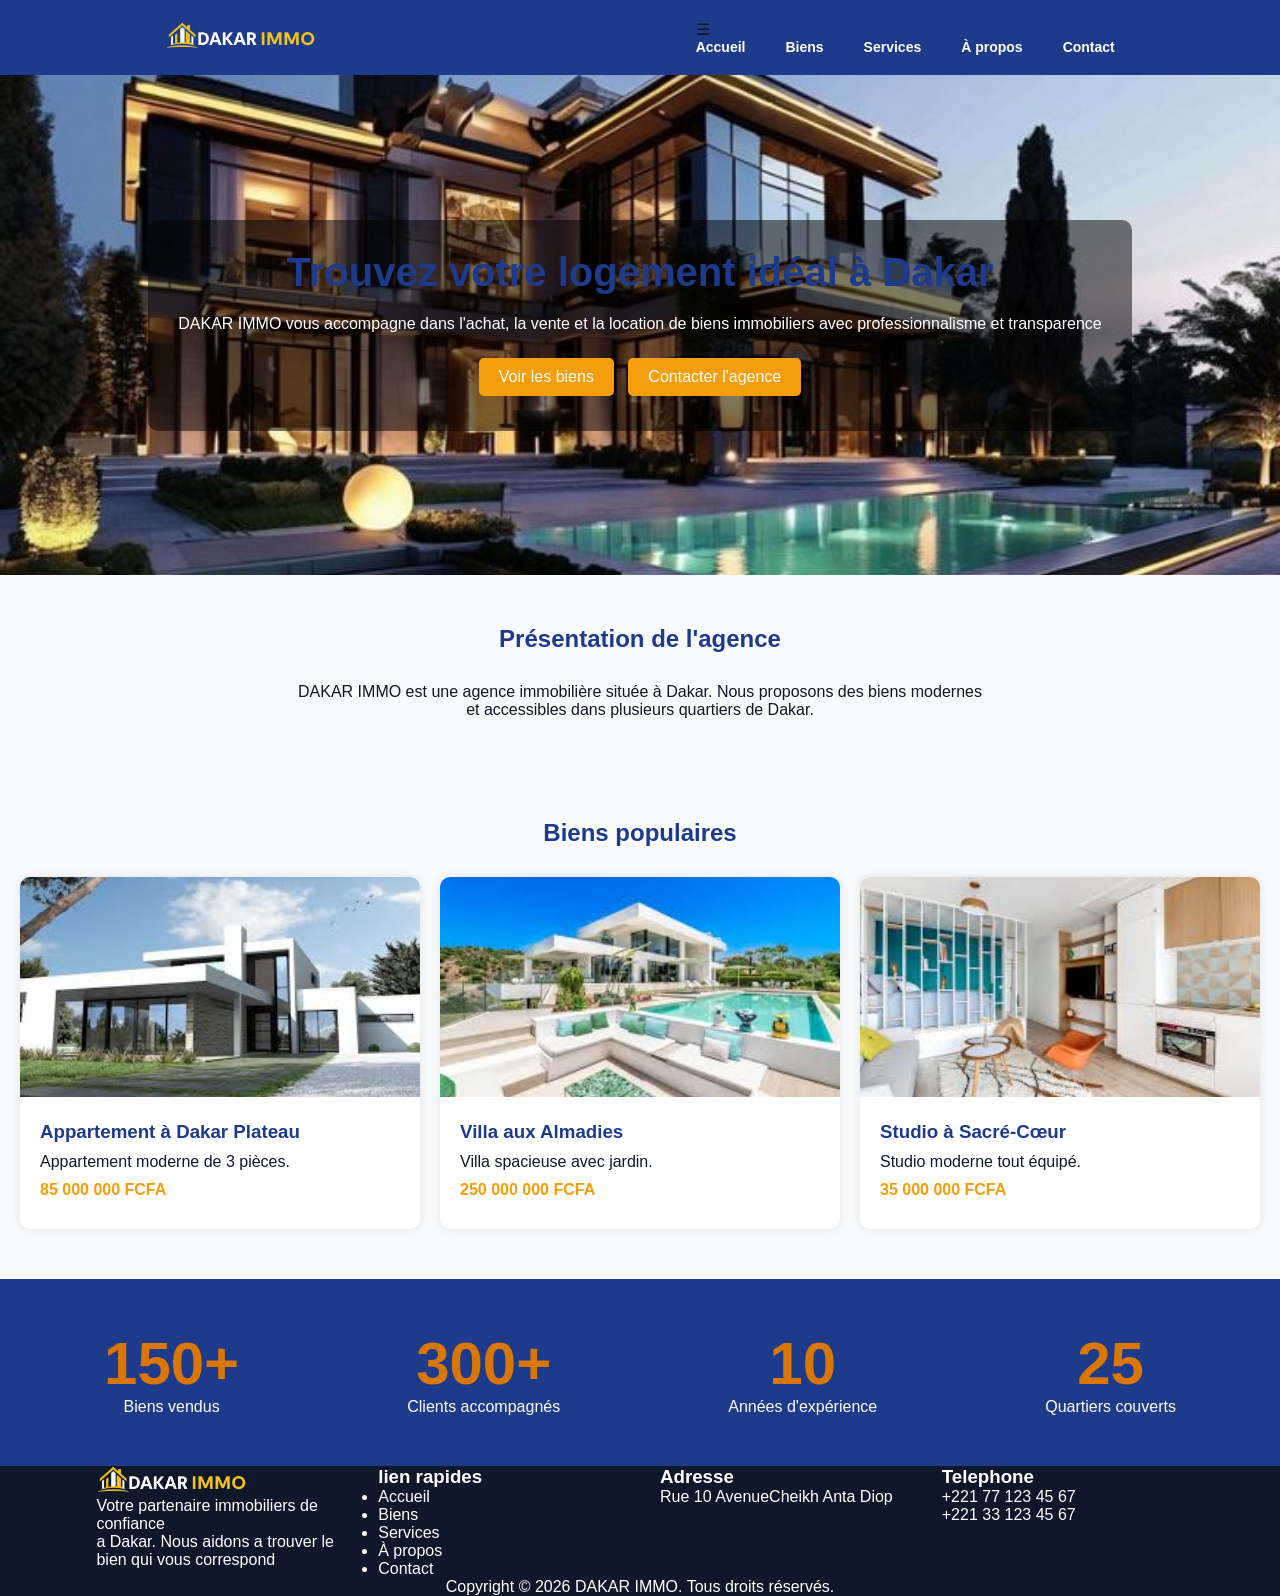
<file: index.html>
<!DOCTYPE html>
<html lang="fr">

<head>
    <meta charset="UTF-8">
    <meta name="viewport" content="width=device-width, initial-scale=1.0">
    <title>DAKAR IMMO</title>
    <link rel="stylesheet" href="style.css">
</head>

<body>

    <!--header-->

    <header>

        <div class="logo">
            <img src="logo1.png" alt="DAKAR IMMO">
        </div>

        <nav>
      
            <label for="menu-toggle" class="burger">&#9776;</label>


            </div>
            <ul id="nav-links">
                <li><a href="index.html">Accueil</a>
                 </li>
                <li><a href="biens.html">Biens</a>
                </li>
                <li><a href="services.html">Services</a>
                </li>
                <li><a href="about.html">À propos</a>
                
                </li>
                <li><a href="contact.html">Contact</a>
                </li>
            </ul>
        </nav>

    </header>

    <!--titres-->

    <section class="titre">

        <div class="titretext">

            <h2>Trouvez votre logement idéal à Dakar</h2>

            <p>
                DAKAR IMMO vous accompagne dans l'achat, la vente et la location de biens immobiliers avec
                professionnalisme et transparence
            </p>

            <a href="biens.html" class="button">
                Voir les biens
            </a>

            <a href="contact.html" class="button">
                Contacter l'agence
            </a>

        </div>

    </section>

    <!--presentation -->

    <section class="presentation">

        <h2>Présentation de l'agence</h2>

        <p>
            DAKAR IMMO est une agence immobilière
            située à Dakar. Nous proposons des biens
            modernes et accessibles dans plusieurs
            quartiers de Dakar.
        </p>

    </section>

    <!-- les biens populaires -->

    <section class="biens">

        <h2>Biens populaires</h2>

        <div class="cards">

            <div class="card">

                <img src="image.jpg" alt="Appartement">

                <div class="card-body">

                    <h3>Appartement à Dakar Plateau</h3>

                    <p>
                        Appartement moderne de 3 pièces.
                    </p>

                    <p class="prix">
                        85 000 000 FCFA
                    </p>

                </div>

            </div>

            <div class="card">

                <img src="villa.jpg" alt="Villa">

                <div class="card-body">

                    <h3>Villa aux Almadies</h3>

                    <p>
                        Villa spacieuse avec jardin.
                    </p>

                    <p class="prix">
                        250 000 000 FCFA
                    </p>

                </div>

            </div>

            <div class="card">

                <img src="studio.jpg" alt="Studio">

                <div class="card-body">

                    <h3>Studio à Sacré-Cœur</h3>

                    <p>
                        Studio moderne tout équipé.
                    </p>

                    <p class="prix">
                        35 000 000 FCFA
                    </p>

                </div>

            </div>

        </div>

    </section>

    <!-- STATISTIQUES -->

    <section class="statistiques">

        <div class="stat">

            <h3>150+</h3>
            <p>Biens vendus</p>

        </div>

        <div class="stat">

            <h3>300+</h3>
            <p>Clients accompagnés</p>

        </div>

        <div class="stat">

            <h3>10</h3>
            <p>Années d'expérience</p>

        </div>

        <div class="stat">

            <h3>25</h3>
            <p>Quartiers couverts</p>
            
        </div>

    </section>

    <!--footer-->

    <footer>

        <div class="footer-content">
            <div class="col1 logo">
                <div>
                    <img src="logo1.png" alt="DAKAR IMMO">
                </div>
                <div>
                    <p>
                        Votre partenaire immobiliers de confiance <br>
                        a Dakar. Nous aidons a trouver le <br>
                        bien qui vous correspond
                    </p>
                </div>
            </div>
            <div class="col1">
                <div>
                    <h3>lien rapides</h3>
                    <ul class="lienrapide">
                        <li><a href="index.html">Accueil</a>
                        </li>
                        <li><a href="biens.html">Biens</a>
                        </li>
                        <li><a href="services.html">Services</a>
                        </li>
                        <li><a href="about.html">À propos</a>
                        </li>
                        <li><a href="contact.html">Contact</a>
                        </li>
                    </ul>

                </div>

            </div>
            <div class="col1 logo">
                <div>
                    <h3>Adresse</h3>
                    <p>Rue 10 AvenueCheikh Anta Diop </p>
                </div>
                <div>

                </div>
            </div>
            <div class="col1 logo">
                <div>
                    <h3>Telephone</h3>
                </div>
                <div>
                    <p>+221 77 123 45 67 <br>
                        +221 33 123 45 67</p>

                </div>
            </div>

        </div>
        <div>
            <p class="copyright">
                Copyright © 2026 DAKAR IMMO.
                Tous droits réservés.
            </p>
        </div>

    </footer>
</body>

</html>
</file>
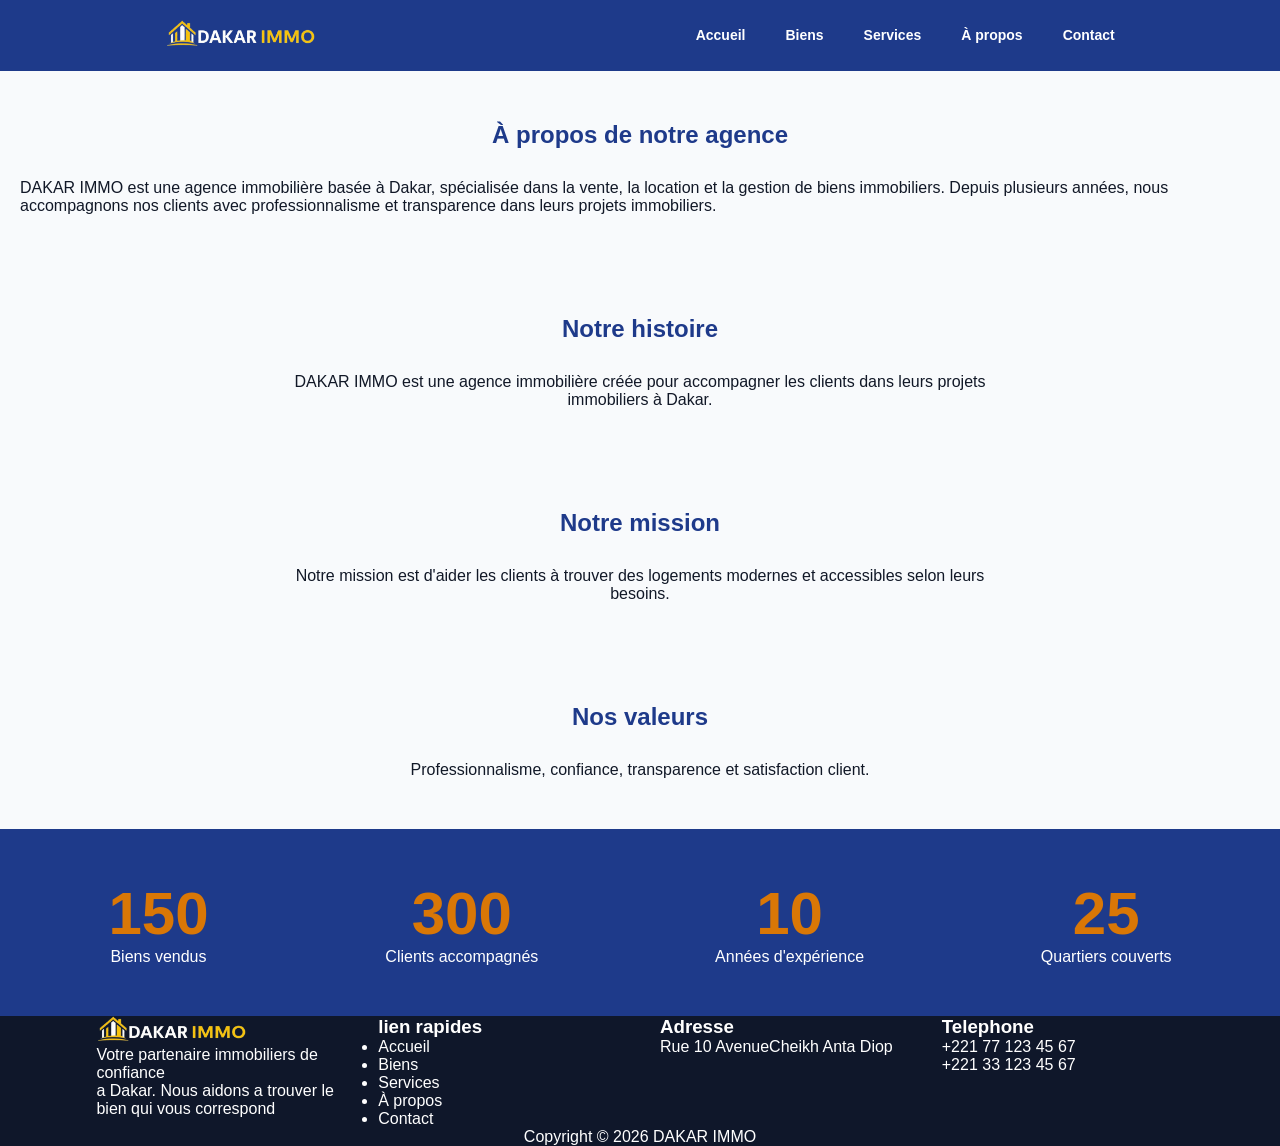
<file: about.html>
<!DOCTYPE html>
<html lang="fr">

<head>
    <meta charset="UTF-8">
    <meta name="viewport" content="width=device-width, initial-scale=1.0">
    <title>À propos - DAKAR IMMO</title>
    <link rel="stylesheet" href="style.css">

</head>

<body>

    <header>

        <div class="logo">
            <img src="logo1.png" alt="DAKAR IMMO">
        </div>

        <nav>
            <ul>
                <li><a href="index.html">Accueil</a></li>
                <li><a href="biens.html">Biens</a></li>
                <li><a href="services.html">Services</a></li>
                <li><a href="about.html">À propos</a></li>
                <li><a href="contact.html">Contact</a></li>
            </ul>
        </nav>

    </header>

    <section class="page-title">

        <h2>À propos de notre agence</h2>
        <P>DAKAR IMMO est une agence immobilière basée à Dakar, spécialisée dans la vente, la location et la gestion de
            biens immobiliers. Depuis plusieurs années, nous accompagnons nos clients avec professionnalisme et
            transparence dans leurs projets immobiliers.</P>

    </section>

    <section class="presentation">

        <h2>Notre histoire</h2>

        <p>
            DAKAR IMMO est une agence immobilière
            créée pour accompagner les clients
            dans leurs projets immobiliers à Dakar.
        </p>

    </section>

    <section class="presentation">

        <h2>Notre mission</h2>

        <p>
            Notre mission est d'aider les clients
            à trouver des logements modernes
            et accessibles selon leurs besoins.
        </p>

    </section>

    <section class="presentation">

        <h2>Nos valeurs</h2>

        <p>
            Professionnalisme, confiance,
            transparence et satisfaction client.
        </p>

    </section>

    <section class="statistiques">

        <div class="stat">

            <h3>150</h3>
            <p>Biens vendus</p>

        </div>

        <div class="stat">

            <h3>300</h3>
            <p>Clients accompagnés</p>

        </div>

        <div class="stat">

            <h3>10</h3>
            <p>Années d'expérience</p>

        </div>

        <div class="stat">

            <h3>25</h3>
            <p>Quartiers couverts</p>

        </div>

    </section>

    <footer>
        <div class="footer-content">
            <div class="col1 logo">
                <div>
                    <img src="logo1.png" alt="DAKAR IMMO">
                </div>
                <div>
                    <p>
                        Votre partenaire immobiliers de confiance <br>
                        a Dakar. Nous aidons a trouver le <br>
                        bien qui vous correspond
                    </p>
                </div>
            </div>
            <div class="col1">
                <div>
                    <h3>lien rapides</h3>
                    <ul class="lienrapide">
                        <li><a href="index.html">Accueil</a></li>
                        <li><a href="biens.html">Biens</a></li>
                        <li><a href="services.html">Services</a></li>
                        <li><a href="about.html">À propos</a></li>
                        <li><a href="contact.html">Contact</a></li>
                    </ul>

                </div>

            </div>
            <div class="col1 logo">
                <div>
                    <h3>Adresse</h3>
                    <p>Rue 10 AvenueCheikh Anta Diop </p>
                </div>
                <div>

                </div>
            </div>
            <div class="col1 logo">
                <div>
                    <h3>Telephone</h3>
                </div>
                <div>
                    <p>+221 77 123 45 67 <br>
                        +221 33 123 45 67</p>

                </div>
            </div>

        </div>
        <p class="copyright">
            Copyright © 2026 DAKAR IMMO
        </p>

    </footer>

</body>

</html>
</file>
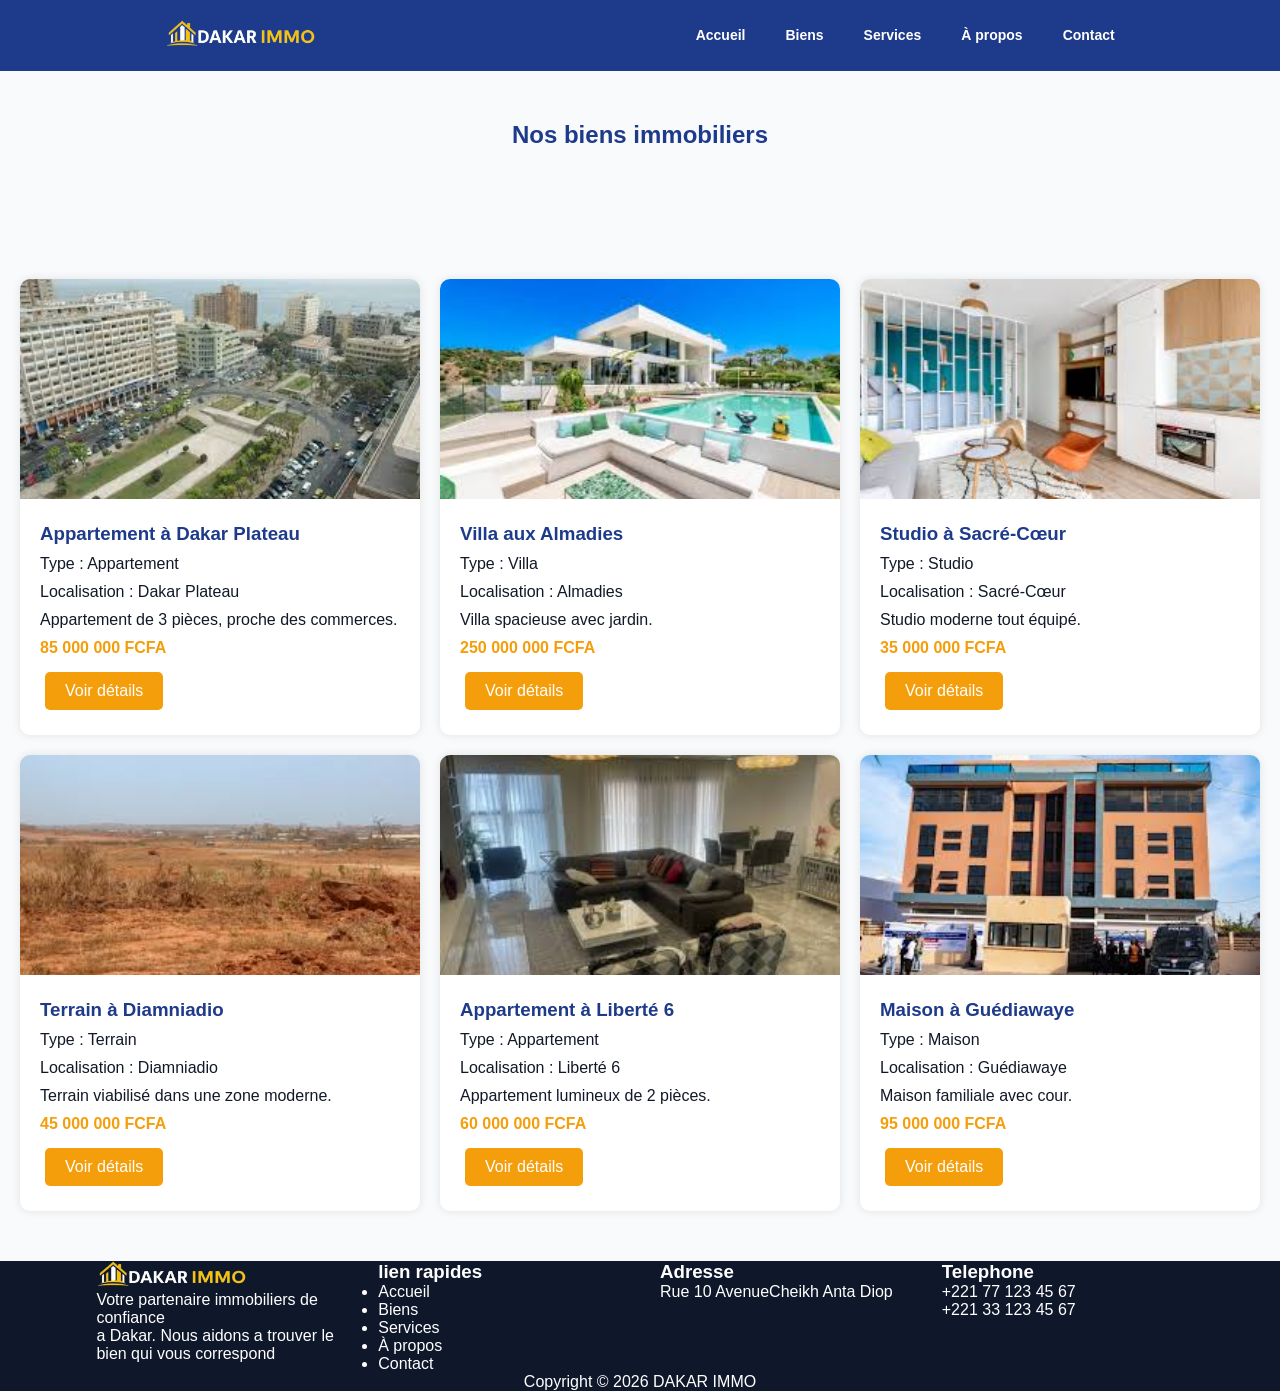
<file: biens.html>
<!DOCTYPE html>
<html lang="fr">
<head>
    <meta charset="UTF-8">
    <meta name="viewport" content="width=device-width, initial-scale=1.0">
    <title>Biens - DAKAR IMMO</title>
    <link rel="stylesheet" href="style.css">
</head>
        <body>
            <!-- HEADER -->
<header>
 <div class="logo">
        <img src="logo1.png" alt="DAKAR IMMO"> 
    </div>
    
    <nav>
        <ul>
            <li><a href="index.html">Accueil</a></li>
            <li><a href="biens.html">Biens</a></li>
            <li><a href="services.html">Services</a></li>
            <li><a href="about.html">À propos</a></li>
            <li><a href="contact.html">Contact</a></li>
        </ul>
    </nav>

</header>

<section class="titredepage">

    <h2>Nos biens immobiliers</h2>

</section>

<section class="biens">

    <div class="cards">

        <div class="card">

            <img src="dakarplateau.jpg" alt="Appartement">

            <div class="card-body">

                <h3>Appartement à Dakar Plateau</h3>

                <p>Type : Appartement</p>

                <p>Localisation : Dakar Plateau</p>

                <p>
                    Appartement de 3 pièces,
                    proche des commerces.
                </p>

                <p class="prix">85 000 000 FCFA</p>

                <a href="#" class="button">
                    Voir détails
                </a>

            </div>

        </div>

        <div class="card">

            <img src="villa.jpg">

            <div class="card-body">

                <h3>Villa aux Almadies</h3>

                <p>Type : Villa</p>

                <p>Localisation : Almadies</p>

                <p>
                    Villa spacieuse avec jardin.
                </p>

                <p class="prix">250 000 000 FCFA</p>

                <a href="#" class="button">
                    Voir détails
                </a>

            </div>

        </div>

        <div class="card">

            <img src="studio.jpg" alt="Studio">

            <div class="card-body">

                <h3>Studio à Sacré-Cœur</h3>

                <p>Type : Studio</p>

                <p>Localisation : Sacré-Cœur</p>

                <p>
                    Studio moderne tout équipé.
                </p>

                <p class="prix">35 000 000 FCFA</p>

                <a href="#" class="button">
                    Voir détails
                </a>

            </div>

        </div>

        <div class="card">

            <img src="terrain.jpg" alt="Terrain">

            <div class="card-body">

                <h3>Terrain à Diamniadio</h3>

                <p>Type : Terrain</p>

                <p>Localisation : Diamniadio</p>

                <p>
                    Terrain viabilisé dans une
                    zone moderne.
                </p>

                <p class="prix">45 000 000 FCFA</p>

                <a href="#" class="button">
                    Voir détails
                </a>

            </div>

        </div>

        <div class="card">

            <img src="appartement.jpg" alt="Appartement">

            <div class="card-body">

                <h3>Appartement à Liberté 6</h3>

                <p>Type : Appartement</p>

                <p>Localisation : Liberté 6</p>

                <p>
                    Appartement lumineux de 2 pièces.
                </p>

                <p class="prix">60 000 000 FCFA</p>

                <a href="#" class="button">
                    Voir détails
                </a>

            </div>

        </div>

        <div class="card">

            <img src="maison.jpg" alt="Maison">

            <div class="card-body">

                <h3>Maison à Guédiawaye</h3>

                <p>Type : Maison</p>

                <p>Localisation : Guédiawaye</p>

                <p>
                    Maison familiale avec cour.
                </p>

                <p class="prix">95 000 000 FCFA</p>

                <a href="#" class="button">
                    Voir détails
                </a>

            </div>

        </div>

    </div>

</section>

<footer>
 <div class="footer-content">
            <div class="col1 logo">
                <div>
                    <img src="logo1.png" alt="DAKAR IMMO">
                </div>
                <div>
                    <p>
                        Votre partenaire immobiliers de confiance <br>
                        a Dakar. Nous aidons a trouver le <br>
                        bien qui vous correspond
                    </p>
                </div>
            </div>
            <div class="col1">
                <div>
                    <h3>lien rapides</h3>
                <ul class="lienrapide">
                 <li><a href="index.html">Accueil</a></li>
                <li><a href="biens.html">Biens</a></li>
                <li><a href="services.html">Services</a></li>
                <li><a href="about.html">À propos</a></li>
                <li><a href="contact.html">Contact</a></li>
            </ul>

                </div>
                
            </div>
            <div class="col1 logo">
                <div>
                    <h3>Adresse</h3>
                    <p>Rue 10 AvenueCheikh Anta Diop </p>
                </div>
                <div>

                </div>
            </div>
            <div class="col1 logo">
                <div>
                    <h3>Telephone</h3>
                </div>
                <div>
                    <p>+221 77 123 45 67 <br>
                     +221 33 123 45 67</p>
                     
                </div>
            </div>

        </div>
    <p class="copyright">
        Copyright © 2026 DAKAR IMMO
    </p>

</footer>

</body>
</html>
</file>
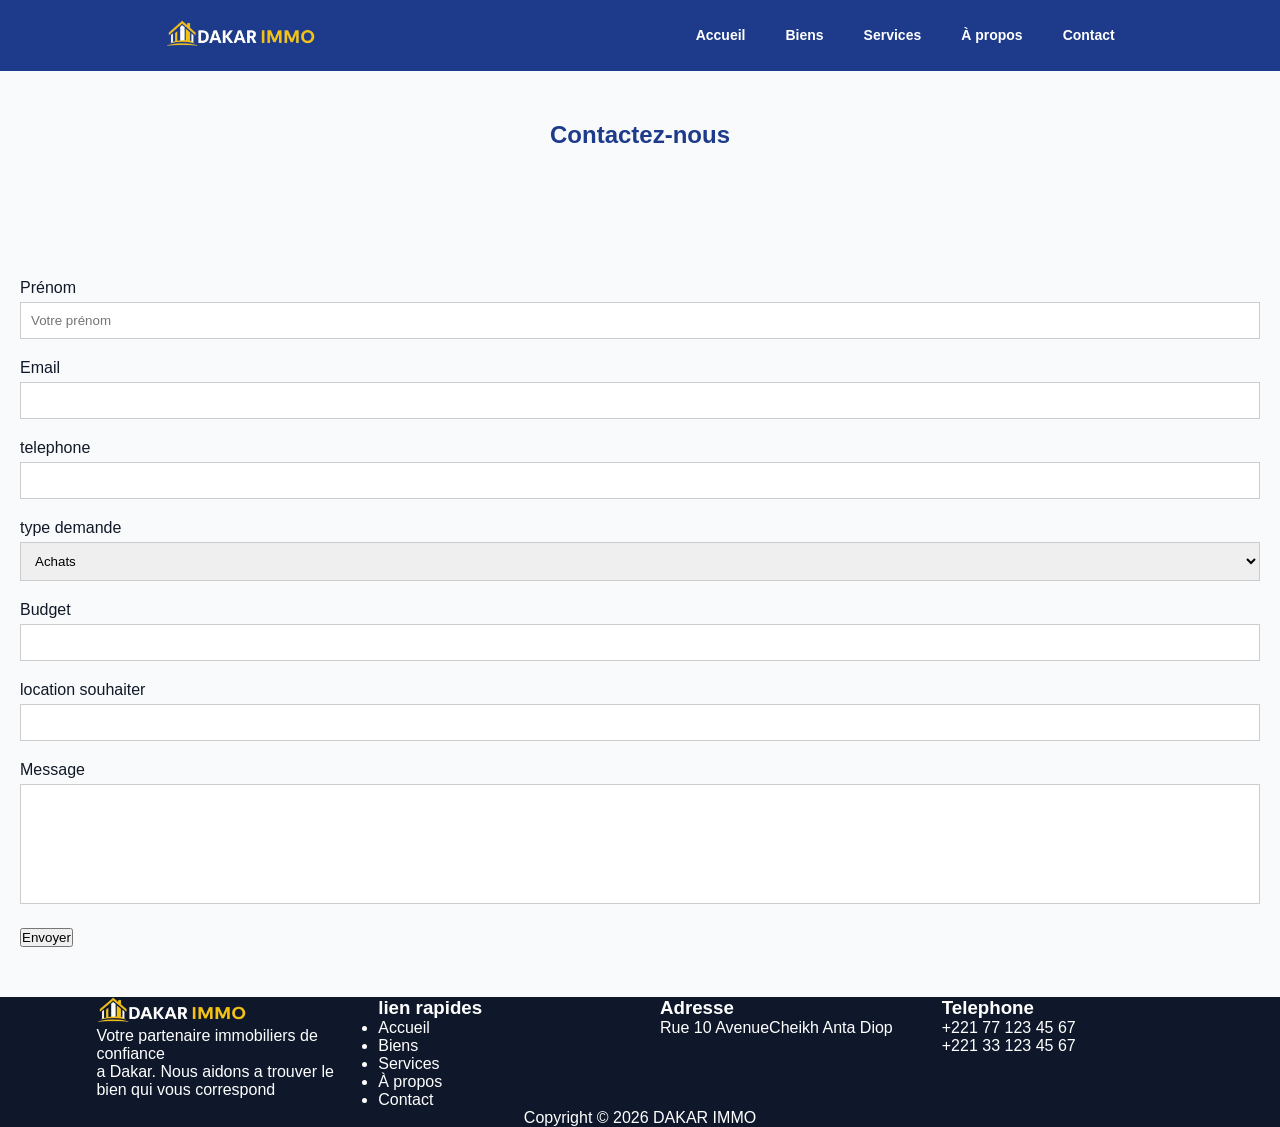
<file: contact.html>
<!DOCTYPE html>
<html lang="fr">
<head>
    <meta charset="UTF-8">
    <meta name="viewport" content="width=device-width, initial-scale=1.0">
    <title>Contact - DAKAR IMMO</title>
        <link rel="stylesheet" href="style.css">

</head>
<body>
<!-- <header> -->
<header>

    <div class="logo">
       <img src="logo1.png" alt="DAKAR IMMO">
    </div>

    <nav>
        <ul cl>
            <li><a href="index.html">Accueil</a>
            </li>
            <li><a href="biens.html">Biens</a>
            </li>
            <li><a href="services.html">Services</a>
            </li>
            <li><a href="about.html">À propos</a>
            </li>
            <li><a href="contact.html">Contact</a>
            </li>
        </ul>
    </nav>

</header>

<section class="page-title">

    <h2>Contactez-nous</h2>

</section>
<!-- formulaires -->


<section class="form">
    <form>

        <div class="form-group">

            <label for="prenom">Prénom</label>
  <input type="text" id="prenom" name="prenom" placeholder="Votre prénom" required>

        </div>

        <div class="form-group">

             <label for="email">Email</label>
  <input type="email" id="email" name="email" required>


        </div>

        <div class="form-group">
  <label for="mdp">telephone</label>
  <input type="telephone" id="telephone" name="telephone" minlength="8">

        </div>

        <div class="form-group">

           
            <label for="prenom">type demande</label>
 
            <select>
            
            <option>Achats</option>
            <option>Locations</option>
            <option>Ventes</option>

            </select>

        </div>

        <div class="form-group">

            
            <label for="Budget">Budget</label>

            <input type="text">

        </div>

        <div class="form-group">

            
            <label for="location">location souhaiter</label>
  
            <input type="text">

        </div>

        <div class="form-group">

            <label>Message</label>

            <textarea></textarea>

        </div>

        <button class="btn">
            Envoyer
        </button>

    </form>

</section>

<footer>

    
 <div class="footer-content">
            <div class="col1 logo">
                <div>
                    <img src="logo1.png" alt="DAKAR IMMO">
                </div>
                <div>
                    <p>
                        Votre partenaire immobiliers de confiance <br>
                        a Dakar. Nous aidons a trouver le <br>
                        bien qui vous correspond
                    </p>
                </div>
            </div>
            <div class="col1">
                <div>
                    <h3>lien rapides</h3>
            <ul class="lienrapide">
                 <li><a href="index.html">Accueil</a>
                </li>
                <li><a href="biens.html">Biens</a>
                </li>
                <li><a href="services.html">Services</a>
                </li>
                <li><a href="about.html">À propos</a>
                </li>
                <li><a href="contact.html">Contact</a>
                </li>
            </ul>

                </div>
                
            </div>
            <div class="col1 logo">
                <div>
                    <h3>Adresse</h3>

                    <p>Rue 10 AvenueCheikh Anta Diop </p>

                </div>
                <div>

                </div>
            </div>
            <div class="col1 logo">
                <div>
                    <h3>Telephone</h3>
                </div>
                <div>
                    <p>+221 77 123 45 67 <br>
                     +221 33 123 45 67</p>
                     
                </div>
            </div>

        </div>
    </div>

    <p class="copyright">
        Copyright © 2026 DAKAR IMMO
    </p>

</footer>

</body>
</html>
</file>
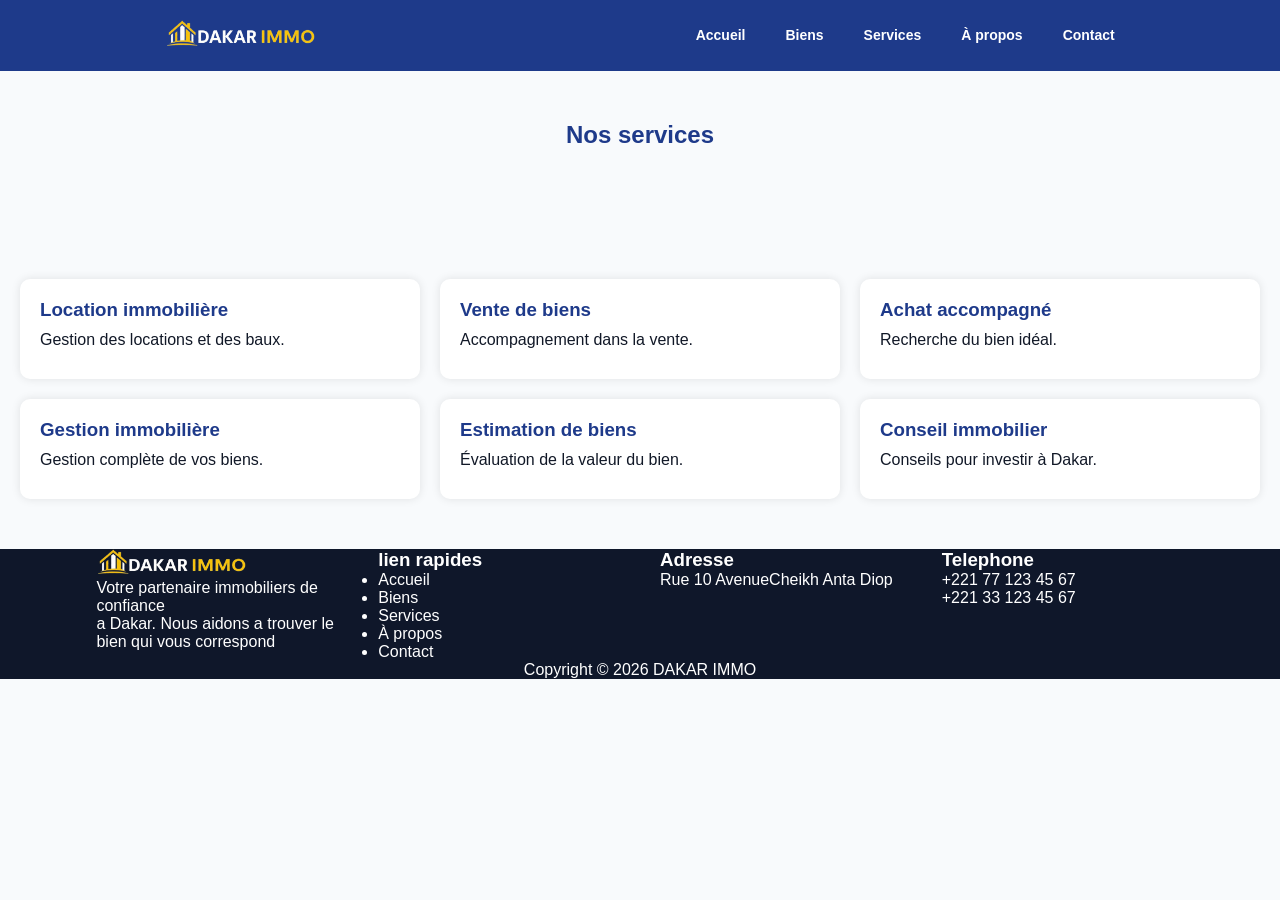
<file: services.html>
<!DOCTYPE html>
<html lang="fr">
<head>
    <meta charset="UTF-8">
    <meta name="viewport" content="width=device-width, initial-scale=1.0">
    <title>Services - DAKAR IMMO</title>
    <link rel="stylesheet" href="style.css">
</head>
<body>

<header>

    <div class="logo">
        <img src="logo1.png" alt="DAKAR IMMO">
    </div>
    <nav>
        <ul>
            <li><a href="index.html">Accueil</a></li>
            <li><a href="biens.html">Biens</a></li>
            <li><a href="services.html">Services</a></li>
            <li><a href="about.html">À propos</a></li>
            <li><a href="contact.html">Contact</a></li>
        </ul>
    </nav>
</header>

<section class="page-title">

    <h2>Nos services</h2>

</section>

<section class="services">

    <div class="cards">

        <div class="card">
            <div class="card-body">

                <h3>Location immobilière</h3>

                <p>
                    Gestion des locations et des baux.
                </p>

            </div>
        </div>

        <div class="card">
            <div class="card-body">

                <h3>Vente de biens</h3>

                <p>
                    Accompagnement dans la vente.
                </p>

            </div>
        </div>

        <div class="card">
            <div class="card-body">

                <h3>Achat accompagné</h3>

                <p>
                    Recherche du bien idéal.
                </p>

            </div>
        </div>

        <div class="card">
            <div class="card-body">

                <h3>Gestion immobilière</h3>

                <p>
                    Gestion complète de vos biens.
                </p>

            </div>
        </div>

        <div class="card">
            <div class="card-body">

                <h3>Estimation de biens</h3>

                <p>
                    Évaluation de la valeur du bien.
                </p>

            </div>
        </div>

        <div class="card">
            <div class="card-body">

                <h3>Conseil immobilier</h3>

                <p>
                    Conseils pour investir à Dakar.
                </p>

            </div>
        </div>

    </div>

</section>

<footer>
 <div class="footer-content">
            <div class="col1 logo">
                <div>
                    <img src="logo1.png" alt="DAKAR IMMO">
                </div>
                <div>
                    <p>
                        Votre partenaire immobiliers de confiance <br>
                        a Dakar. Nous aidons a trouver le <br>
                        bien qui vous correspond
                    </p>
                </div>
            </div>
            <div class="col1">
                <div>
                    <h3>lien rapides</h3>
             <ul class="lienrapide"> 
                 <li><a href="index.html">Accueil</a></li>
                <li><a href="biens.html">Biens</a></li>
                <li><a href="services.html">Services</a></li>
                <li><a href="about.html">À propos</a></li>
                <li><a href="contact.html">Contact</a></li>
            </ul>

                </div>
                
            </div>
            <div class="col1 logo">
                <div>
                    <h3>Adresse</h3>
                    <p>Rue 10 AvenueCheikh Anta Diop </p>
                </div>
                <div>

                </div>
            </div>
            <div class="col1 logo">
                <div>
                    <h3>Telephone</h3>
                </div>
                <div>
                    <p>+221 77 123 45 67 <br>
                     +221 33 123 45 67</p>
                     
                </div>
            </div>

        </div>
    <p class="copyright">
        Copyright © 2026 DAKAR IMMO
    </p>

</footer>

</body>
</html>
</file>
<file: style.css>
/* reset */

*{
    margin: 0;
    padding: 0;
    box-sizing: border-box;
}

/* le body */

body{
    font-family: Arial, sans-serif;
    background-color: #F8FAFC;
    color: #111827;

}

/*le header */

header{
    background-color: #1E3A8A;
    padding: 20px;
    display: flex;
    justify-content: space-around;
    gap: 90px;
    align-items: center;
}
.menu-toggle{
    display: none;
    font-size: 32px;
    color black:
    cursor: pointer;
}

.logo img{
    width: 150px;
}

/* les navigation */

nav ul{
    display: flex;
    justify-content:right;
    list-style: none;
    gap: 40px;
    font-size: 14px;

}

nav ul li a{
    text-decoration: none;
    color: white;
    font-weight: bold;
}

nav ul li a:hover{
    color: #F59E0B;
}

/* les titres */

.titre{
    background-image: url("villa25.jpg");
    background-size: cover;
    background-position: center;
    height: 500px;

    display: flex;
    justify-content: center;
    align-items: center;
    text-align: center;

}

.titretext{
    background-color: rgba(0,0,0,0.5);
    padding: 30px;
    border-radius: 10px;
    color: white;
}

.titretext h2{
    font-size: 40px;
    margin-bottom: 20px;
}

.titretext p{
    margin-bottom: 20px;
}

/* les button */

.button{
    display: inline-block;
    background-color: #F59E0B;
    color: white;
    padding: 10px 20px;
    text-decoration: none;
    border-radius: 5px;
    margin: 5px;
}

.butt:hover{
 background-color: #d97706;
}

/* section*/

section{
    padding: 50px 20px;
}

section h2{
    text-align: center;
    margin-bottom: 30px;
    color: #1E3A8A;
}

/* .presentation*/

.presentation p{
    max-width: 700px;
    margin: auto;
    text-align: center;
}

/*cars*/

.cards{
    display: grid;
    grid-template-columns: repeat(3,1fr);
    gap: 20px;
}

.card{
    background-color: white;
    border-radius: 10px;
    overflow: hidden;
    box-shadow: 0px 0px 10px rgba(0,0,0,0.1);
}

.card img{
    width: 100%;
    height: 220px;
    object-fit: cover;
}

.card-body{
    padding: 20px;
}

.card-body h3{
    margin-bottom: 10px;
    color: #1E3A8A;
}

.card-body p{
    margin-bottom: 10px;
}

.prix{
    color: #F59E0B;
    font-weight: bold;
}

 /*.statistiques*/

.statistiques{
    background-color: #1E3A8A;
    color: white;

    display: flex;
    justify-content: space-around;
    text-align: center;
}

.stat h3{
    color: #d97706;
    font-size: 60px;
}

/*formulaire */

.formulaire{
    max-width: 700px;
    margin: auto;
    background-color: white;
    padding: 20px;
    border-radius: 10px;
}

.form-group{
    margin-bottom: 20px;
}

.form-group label{
    display: block;
    margin-bottom: 5px;
}

.form-group input,
.form-group select,
.form-group textarea{
    width: 100%;
    padding: 10px;
    border: 1px solid #ccc;
}

textarea{
    resize: none;
    height: 120px;
}
.formules{
    width: 50px;
}

/*footer*/
.footer-content{
    display: flex;
    justify-content: space-between;
  align-items: flex-start;
  gap: 40px;
  flex-wrap: wrap;
    
}
.col1{
    flex: 3;
    min-width: 220px;

}
 footer{
    display: flex;
    flex-direction: column;
    justify-content: space-between;
    align-items: center;
    background-color: #0F172A;
    color: white;

} 

.lienrapide a{
    text-decoration: none;
    color: white;

}
.md{
 text-align: center;
 margin-top: 20px;
 padding-top: 15px;
 border-top: 1px solid rgba(255,255,255,0.3);
}

/*responsive*/

@media (max-width: 768px){ 
header{
    padding: 15px;
}   
nav{
    width: 100px;
}
.menu-toggle{
    display: block;
}
nav ul{
    display: none;
    width: 100%;
    flex-direction: column;
    background: #0F172A;
    padding: 10px;
    margin-top: 10px;
    
}
nav ul.active{
    display: flex;
}
nav ul li{
    margin: 5px 0;
}
.cards{
    grid-template-columns: 1fr;
}
.statistiques{
    flex-direction: column;
    gap: 20px;
}
.footer-content{
    flex-direction: column;
    gap: 20 px;
}

}
</file>
